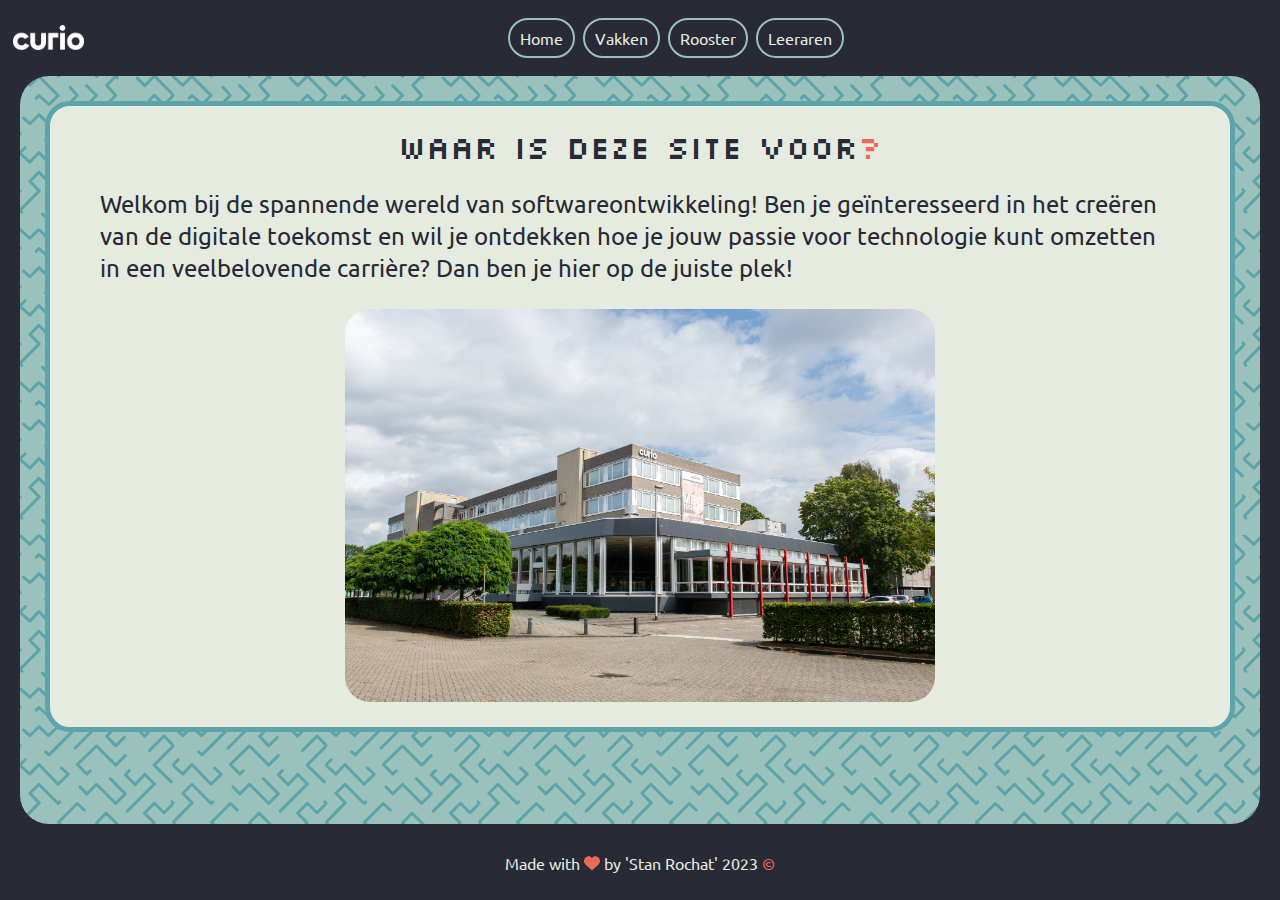
<file: index.html>
<!DOCTYPE html>
<html lang="en">
    <head>
        <meta charset="UTF-8" />
        <meta http-equiv="X-UA-Compatible" content="IE=edge" />
        <meta name="viewport" content="width=device-width, initial-scale=1.0" />
        <title>I Love Micro:Bit</title>

        <!-- Favicon -->
        <link rel="icon" href="favicon.ico" type="image/x-icon" />
        <link rel="icon" type="image/png" sizes="32x32" href="/favicon-32x32.png" />
        <link rel="icon" type="image/png" sizes="16x16" href="/favicon-16x16.png" />

        <!-- Css link -->
        <link rel="stylesheet" href="css/styles.css" />

        <!-- Javascript -->
        <script src="js/script.js" defer></script>

        <!-- Font links -->
        <link rel="preconnect" href="https://fonts.googleapis.com" />
        <link rel="preconnect" href="https://fonts.gstatic.com" crossorigin />
        <link
            href="https://fonts.googleapis.com/css2?family=Silkscreen&family=Ubuntu:wght@400;700&display=swap"
            rel="stylesheet"
        />
    </head>

    <body>
        <header class="flex-center">
            <a href="https://curio.nl" target="_blank">
                <img class="logo" src="img/curio.png" alt="curio logo" />
            </a>
            <nav class="flex-center">
                <a class="nav-item" href="index.html">Home</a>
                <a class="nav-item" href="vakken.html">Vakken</a>
                <a class="nav-item" href="rooster.html">Rooster</a>
                <a class="nav-item" href="teacher.html">Leeraren</a>
            </nav>
            <div></div>
        </header>
        <main>
            <div class="content">
                <h2>Waar is deze site voor<span class="red-accent">?</span></h2>
                <p>
                    Welkom bij de spannende wereld van softwareontwikkeling! Ben je
                    geïnteresseerd in het creëren van de digitale toekomst en wil je
                    ontdekken hoe je jouw passie voor technologie kunt omzetten in een
                    veelbelovende carrière? Dan ben je hier op de juiste plek!
                </p>
                <img id="gebouw" src="img/gebouw.jpg" alt="Curio gebouw" />
            </div>
        </main>
        <footer>
            <p class="creator">
                Made with&nbsp;<img
                    src="img/heart.svg"
                    class="love"
                    alt="love"
                />&nbsp;by 'Stan Rochat' 2023<span class="red-accent"
                    >&nbsp;&copy;</span
                >
            </p>
        </footer>
    </body>
</html>
</file>
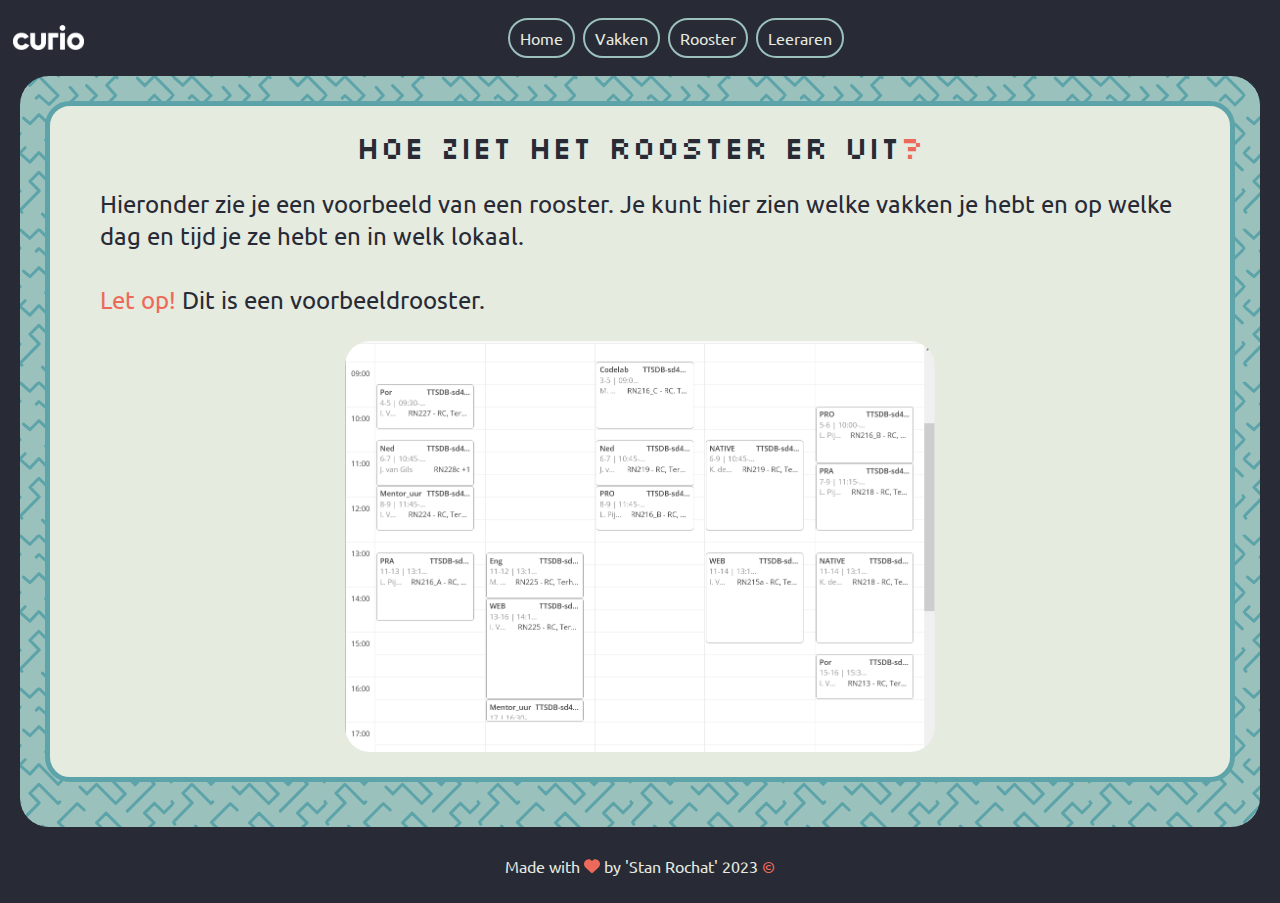
<file: rooster.html>
<!DOCTYPE html>
<html lang="en">
    <head>
        <meta charset="UTF-8" />
        <meta http-equiv="X-UA-Compatible" content="IE=edge" />
        <meta name="viewport" content="width=device-width, initial-scale=1.0" />
        <title>I Love Micro:Bit</title>

        <!-- Favicon -->
        <link rel="icon" href="favicon.ico" type="image/x-icon" />
        <link rel="icon" type="image/png" sizes="32x32" href="/favicon-32x32.png" />
        <link rel="icon" type="image/png" sizes="16x16" href="/favicon-16x16.png" />

        <!-- Css link -->
        <link rel="stylesheet" href="css/styles.css" />

        <!-- Javascript -->
        <script src="js/script.js" defer></script>

        <!-- Font links -->
        <link rel="preconnect" href="https://fonts.googleapis.com" />
        <link rel="preconnect" href="https://fonts.gstatic.com" crossorigin />
        <link
            href="https://fonts.googleapis.com/css2?family=Silkscreen&family=Ubuntu:wght@400;700&display=swap"
            rel="stylesheet"
        />
    </head>

    <body>
        <header class="flex-center">
            <a href="https://curio.nl" target="_blank">
                <img class="logo" src="img/curio.png" alt="curio logo" />
            </a>
            <nav class="flex-center">
                <a class="nav-item" href="index.html">Home</a>
                <a class="nav-item" href="vakken.html">Vakken</a>
                <a class="nav-item" href="rooster.html">Rooster</a>
                <a class="nav-item" href="teacher.html">Leeraren</a>
            </nav>
            <div></div>
        </header>
        <main>
            <div class="content">
                <h2>Hoe ziet het rooster er uit<span class="red-accent">?</span></h2>
                <p>
                    Hieronder zie je een voorbeeld van een rooster. Je kunt hier zien
                    welke vakken je hebt en op welke dag en tijd je ze hebt en in welk
                    lokaal.

                    <br />
                    <br />

                    <span class="red-accent">Let op!</span> Dit is een voorbeeldrooster.
                </p>
                <img src="img/schedule.png" alt="schedule" />
            </div>
        </main>
        <footer>
            <p class="creator">
                Made with&nbsp;<img
                    src="img/heart.svg"
                    class="love"
                    alt="love"
                />&nbsp;by 'Stan Rochat' 2023<span class="red-accent"
                    >&nbsp;&copy;</span
                >
            </p>
        </footer>
    </body>
</html>
</file>
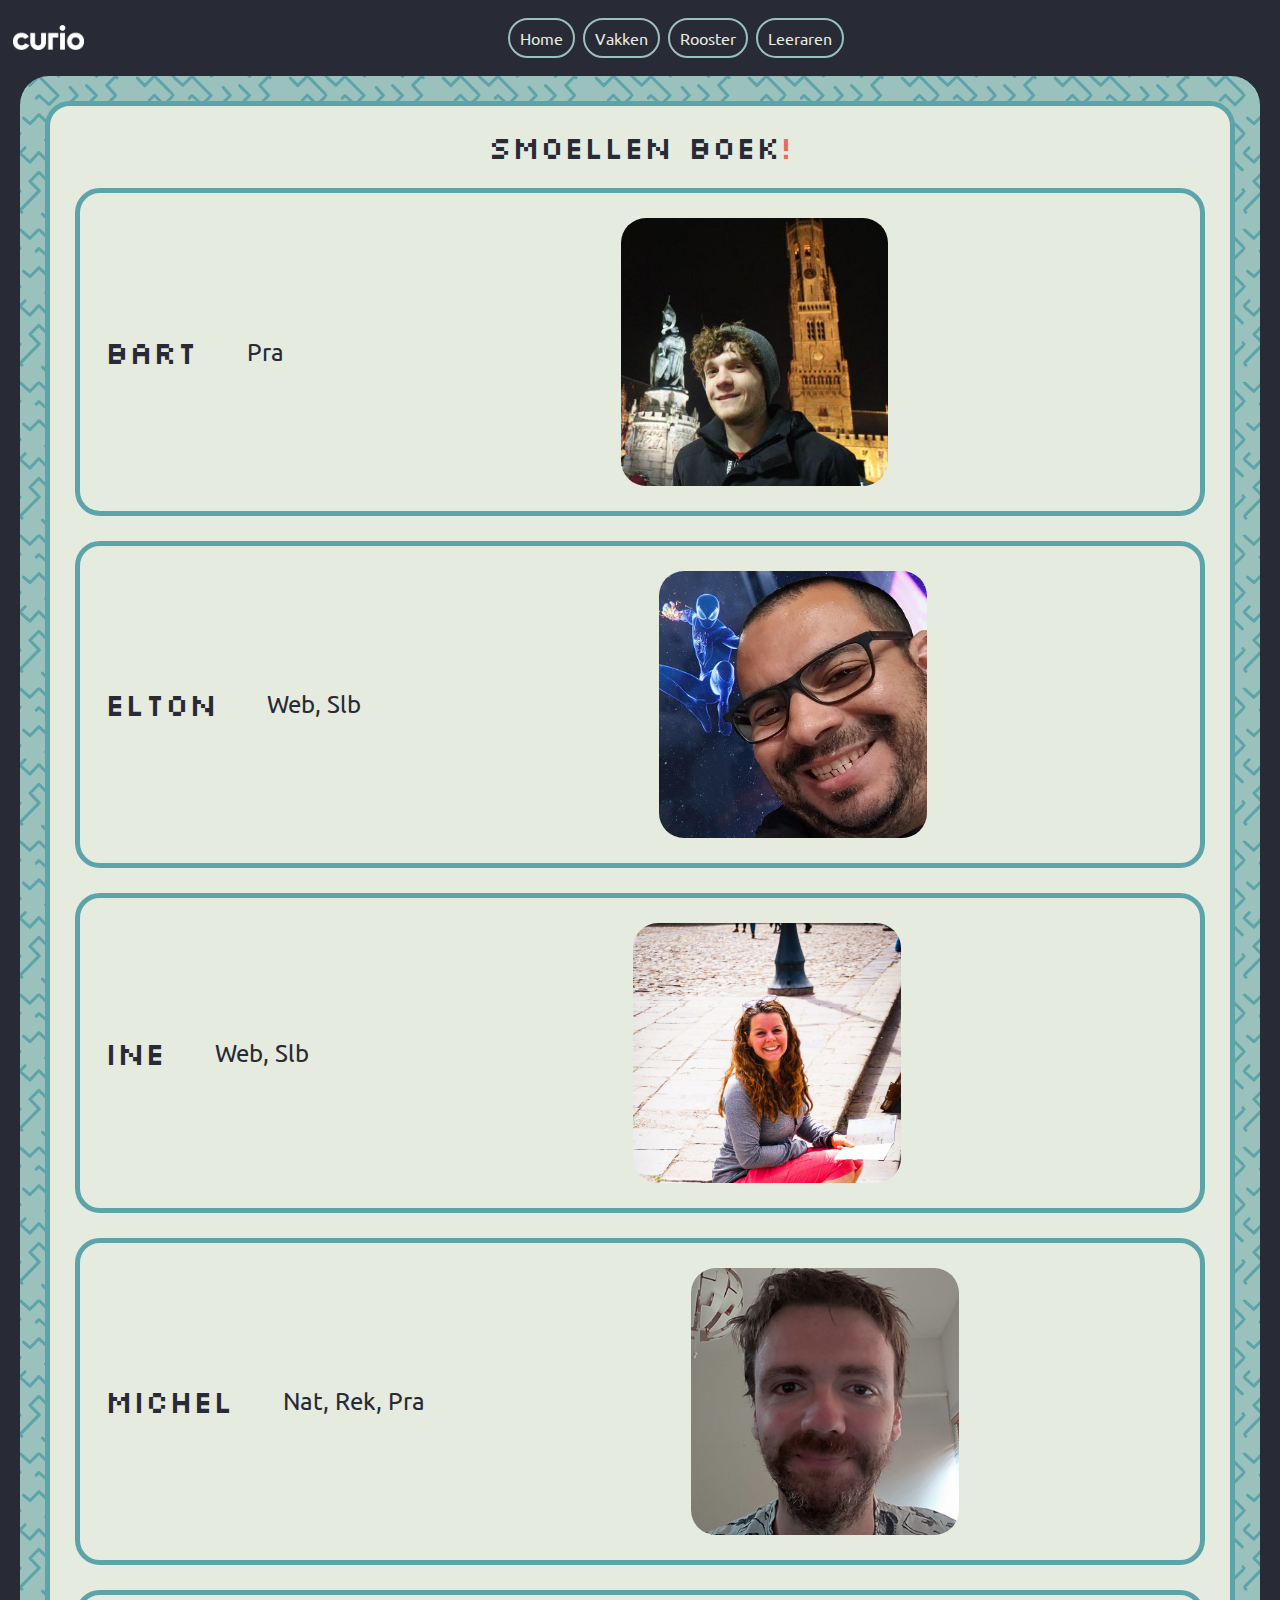
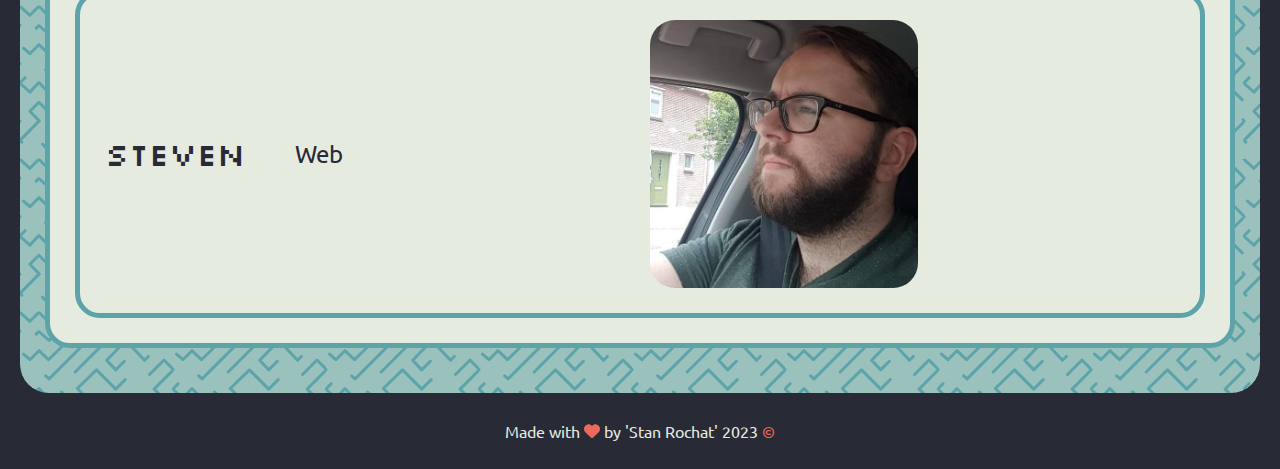
<file: teacher.html>
<!DOCTYPE html>
<html lang="en">
    <head>
        <meta charset="UTF-8" />
        <meta http-equiv="X-UA-Compatible" content="IE=edge" />
        <meta name="viewport" content="width=device-width, initial-scale=1.0" />
        <title>I Love Micro:Bit</title>

        <!-- Favicon -->
        <link rel="icon" href="favicon.ico" type="image/x-icon" />
        <link rel="icon" type="image/png" sizes="32x32" href="/favicon-32x32.png" />
        <link rel="icon" type="image/png" sizes="16x16" href="/favicon-16x16.png" />

        <!-- Css link -->
        <link rel="stylesheet" href="css/styles.css" />

        <!-- Javascript -->
        <script src="js/script.js" defer></script>

        <!-- Font links -->
        <link rel="preconnect" href="https://fonts.googleapis.com" />
        <link rel="preconnect" href="https://fonts.gstatic.com" crossorigin />
        <link
            href="https://fonts.googleapis.com/css2?family=Silkscreen&family=Ubuntu:wght@400;700&display=swap"
            rel="stylesheet"
        />
    </head>

    <body>
        <header class="flex-center">
            <a href="https://curio.nl" target="_blank">
                <img class="logo" src="img/curio.png" alt="curio logo" />
            </a>
            <nav class="flex-center">
                <a class="nav-item" href="index.html">Home</a>
                <a class="nav-item" href="vakken.html">Vakken</a>
                <a class="nav-item" href="rooster.html">Rooster</a>
                <a class="nav-item" href="teacher.html">Leeraren</a>
            </nav>
            <div></div>
        </header>
        <main>
            <div class="content">
                <h2>Smoellen boek<span class="red-accent">!</span></h2>
                <div class="teacher">
                    <h3 class="display-name">Bart</h3>
                    <p class="subject">Pra</p>
                    <img src="img/leeraren/bart.png" alt="Bart" />
                </div>
                <div class="teacher">
                    <h3 class="display-name">Elton</h3>
                    <p class="subject">Web, Slb</p>
                    <img src="img/leeraren/elton.png" alt="Elton" />
                </div>
                <div class="teacher">
                    <h3 class="display-name">Ine</h3>
                    <p class="subject">Web, Slb</p>
                    <img src="img/leeraren/ine.png" alt="Ine" />
                </div>
                <div class="teacher">
                    <h3 class="display-name">Michel</h3>
                    <p class="subject">Nat, Rek, Pra</p>
                    <img src="img/leeraren/michel.png" alt="Michel" />
                </div>
                <div class="teacher">
                    <h3 class="display-name">Steven</h3>
                    <p class="subject">Web</p>
                    <img src="img/leeraren/steven.png" alt="Steven" />
                </div>
            </div>
        </main>
        <footer>
            <p class="creator">
                Made with&nbsp;<img
                    src="img/heart.svg"
                    class="love"
                    alt="love"
                />&nbsp;by 'Stan Rochat' 2023<span class="red-accent"
                    >&nbsp;&copy;</span
                >
            </p>
        </footer>
    </body>
</html>
</file>
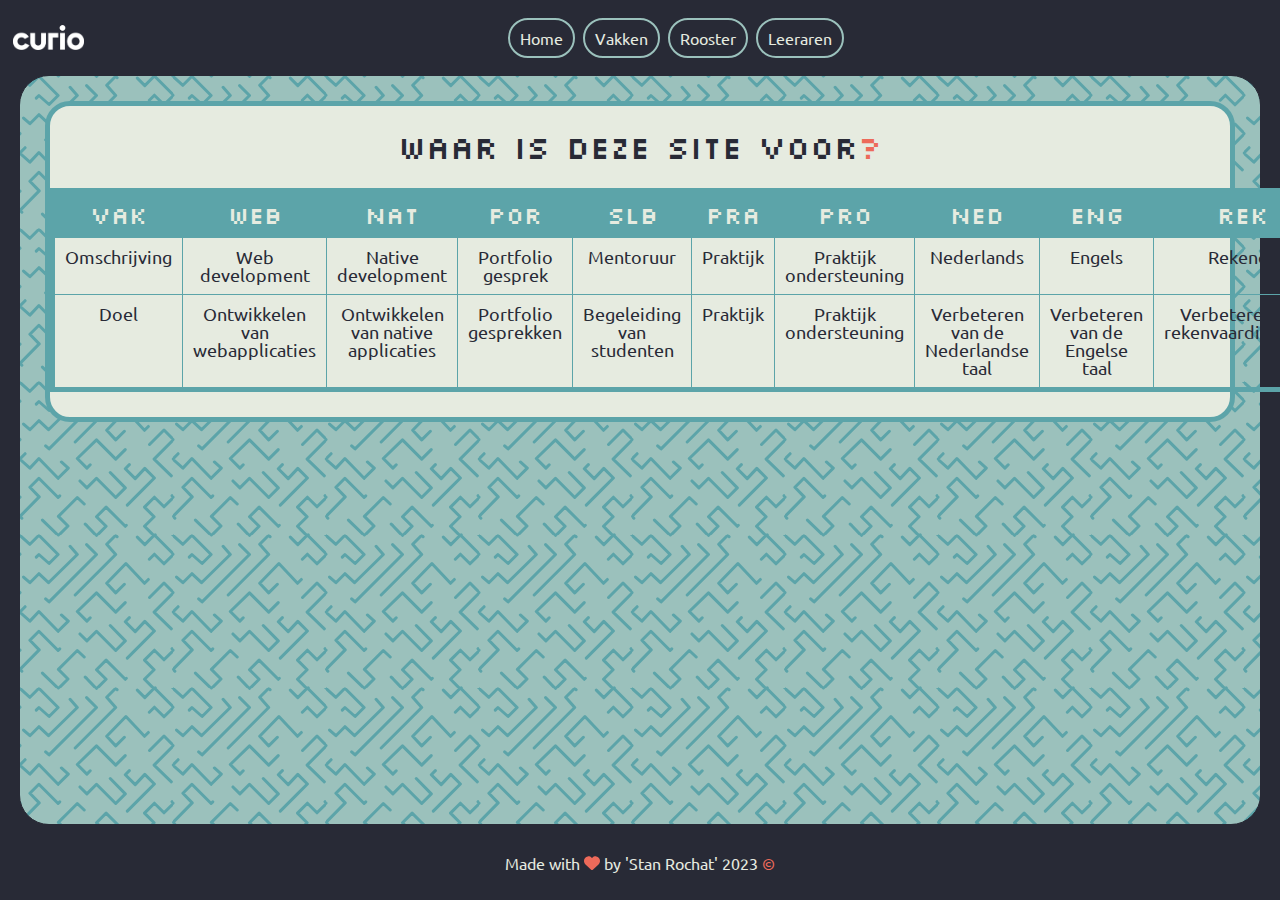
<file: vakken.html>
<!DOCTYPE html>
<html lang="en">
    <head>
        <meta charset="UTF-8" />
        <meta http-equiv="X-UA-Compatible" content="IE=edge" />
        <meta name="viewport" content="width=device-width, initial-scale=1.0" />
        <title>I Love Micro:Bit</title>

        <!-- Favicon -->
        <link rel="icon" href="favicon.ico" type="image/x-icon" />
        <link rel="icon" type="image/png" sizes="32x32" href="/favicon-32x32.png" />
        <link rel="icon" type="image/png" sizes="16x16" href="/favicon-16x16.png" />

        <!-- Css link -->
        <link rel="stylesheet" href="css/styles.css" />

        <!-- Javascript -->
        <script src="js/script.js" defer></script>

        <!-- Font links -->
        <link rel="preconnect" href="https://fonts.googleapis.com" />
        <link rel="preconnect" href="https://fonts.gstatic.com" crossorigin />
        <link
            href="https://fonts.googleapis.com/css2?family=Silkscreen&family=Ubuntu:wght@400;700&display=swap"
            rel="stylesheet"
        />
    </head>

    <body>
        <header class="flex-center">
            <a href="https://curio.nl" target="_blank">
                <img class="logo" src="img/curio.png" alt="curio logo" />
            </a>
            <nav class="flex-center">
                <a class="nav-item" href="index.html">Home</a>
                <a class="nav-item" href="vakken.html">Vakken</a>
                <a class="nav-item" href="rooster.html">Rooster</a>
                <a class="nav-item" href="teacher.html">Leeraren</a>
            </nav>
            <div></div>
        </header>
        <main>
            <div class="content">
                <h2>Waar is deze site voor<span class="red-accent">?</span></h2>

                <table>
                    <thead>
                        <tr>
                            <th>Vak</th>
                            <th>WEB</th>
                            <th>NAT</th>
                            <th>POR</th>
                            <th>SLB</th>
                            <th>PRA</th>
                            <th>PRO</th>
                            <th>NED</th>
                            <th>ENG</th>
                            <th>REK</th>
                        </tr>
                    </thead>
                    <tbody>
                        <tr>
                            <td>Omschrijving</td>
                            <td>Web development</td>
                            <td>Native development</td>
                            <td>Portfolio gesprek</td>
                            <td>Mentoruur</td>
                            <td>Praktijk</td>
                            <td>Praktijk ondersteuning</td>
                            <td>Nederlands</td>
                            <td>Engels</td>
                            <td>Rekenen</td>
                        </tr>
                        <tr>
                            <td>Doel</td>
                            <td>Ontwikkelen van webapplicaties</td>
                            <td>Ontwikkelen van native applicaties</td>
                            <td>Portfolio gesprekken</td>
                            <td>Begeleiding van studenten</td>
                            <td>Praktijk</td>
                            <td>Praktijk ondersteuning</td>
                            <td>Verbeteren van de Nederlandse taal</td>
                            <td>Verbeteren van de Engelse taal</td>
                            <td>Verbeteren van rekenvaardigheden</td>
                        </tr>
                    </tbody>
                </table>
            </div>
        </main>
        <footer>
            <p class="creator">
                Made with&nbsp;<img
                    src="img/heart.svg"
                    class="love"
                    alt="love"
                />&nbsp;by 'Stan Rochat' 2023<span class="red-accent"
                    >&nbsp;&copy;</span
                >
            </p>
        </footer>
    </body>
</html>
</file>
<file: css/styles.css>
html,body,div,span,applet,object,iframe,h1,h2,h3,h4,h5,h6,p,blockquote,pre,a,abbr,acronym,address,big,cite,code,del,dfn,em,img,ins,kbd,q,s,samp,small,strike,strong,sub,sup,tt,var,b,u,i,center,dl,dt,dd,ol,ul,li,fieldset,form,label,legend,table,caption,tbody,tfoot,thead,tr,th,td,article,aside,canvas,details,embed,figure,figcaption,footer,header,hgroup,menu,nav,output,ruby,section,summary,time,mark,audio,video{margin:0;padding:0;border:0;font-size:100%;font:inherit;vertical-align:baseline}:focus{outline:0}article,aside,details,figcaption,figure,footer,header,hgroup,menu,nav,section{display:block}body{line-height:1}ol,ul{list-style:none}blockquote,q{quotes:none}blockquote:before,blockquote:after,q:before,q:after{content:"";content:none}table{border-collapse:collapse;border-spacing:0}input[type=search]{box-sizing:content-box}textarea{overflow:auto;vertical-align:top;resize:vertical}audio,canvas,video{display:inline-block;*display:inline;*zoom:1;max-width:100%}audio:not([controls]){display:none;height:0}[hidden]{display:none}html{font-size:100%;-webkit-text-size-adjust:100%;-ms-text-size-adjust:100%}a:focus{outline:thin dotted}a:active,a:hover{outline:0}img{border:0;-ms-interpolation-mode:bicubic}figure{margin:0}form{margin:0}fieldset{border:1px solid silver;margin:0 2px;padding:.35em .625em .75em}legend{border:0;padding:0;white-space:normal;*margin-left:-7px}button,input,select,textarea{font-size:100%;margin:0;vertical-align:baseline;*vertical-align:middle}button,input{line-height:normal}button,select{text-transform:none}button,html input[type=button],input[type=reset],input[type=submit]{cursor:pointer;*overflow:visible}button[disabled],html input[disabled]{cursor:default}input[type=checkbox],input[type=radio]{box-sizing:border-box;padding:0;*height:13px;*width:13px}input[type=search]{box-sizing:content-box}button::-moz-focus-inner,input::-moz-focus-inner{border:0;padding:0}textarea{overflow:auto;vertical-align:top}table{border-collapse:collapse;border-spacing:0}html,button,input,select,textarea{color:#222}::-moz-selection{background:#b3d4fc;text-shadow:none}::selection{background:#b3d4fc;text-shadow:none}img{vertical-align:middle}fieldset{border:0;margin:0;padding:0}textarea{resize:vertical}.chromeframe{margin:.2em 0;background:#ccc;color:#000;padding:.2em 0}.flex-center{display:flex;flex-direction:row;justify-content:space-between;align-items:center}.red-accent{color:#ed6a5a}body{background-color:#282a36;font-family:"Ubuntu",sans-serif;color:#000;min-height:100vh;display:flex;flex-direction:column}header{width:100%;height:75px}header .logo{height:25px;margin:12.5px}header .title{text-align:center;color:#e6ebe0;font-size:32px;font-family:"Silkscreen",cursive;position:absolute;left:50%;top:37.5px;transform:translate(-50%, -50%)}header nav{padding-right:25px}header nav .nav-item{color:#e6ebe0;font-size:16px;text-decoration:none;margin:0 4px;transition:color .2s ease-in-out;padding:10px;border:2px solid #9bc1bc;border-radius:500px}header nav .nav-item:hover{color:#ed6a5a;border-color:#5ca4a9}@media(max-width: 1150px){header .title{font-size:24px;left:120px}header .logo{display:none}}main{border:1px solid #282a36;border-radius:30px;background-image:url("../img/bg.svg");height:100%;width:calc(100% - 40px);margin:0 auto;padding-bottom:20px;flex:1}main .content{margin:25px;background-color:#e6ebe0;border:5px solid #5ca4a9;border-radius:25px}main .content h2{text-align:center;margin:25px;font-family:"Silkscreen",cursive;font-size:32px;color:#282a36}main .content img{display:block;margin:0 auto;margin-bottom:25px;width:50%;border-radius:25px}main .content p{margin:25px 50px;font-family:"Ubuntu",sans-serif;font-size:1.5em;color:#282a36;line-height:32px}main .content p a{position:relative;color:#5ca4a9;text-decoration:none;font-weight:bold}main .content p a .tooltip{text-align:center;visibility:hidden;position:absolute;color:#e6ebe0;background-color:#282a36;border-radius:6px;padding:5px;width:100%;font-size:16px;position:absolute;bottom:120%;left:50%;transform:translateX(-50%);opacity:0;transition:opacity 250ms}main .content p a:hover{color:#ed6a5a}main .content p a:hover .tooltip{visibility:visible;transition:opacity 250ms;opacity:1}main table{text-align:center;font-size:.75em;margin:25px auto;border-collapse:collapse;border:5px solid #5ca4a9;border-radius:25px}main table th{background-color:#5ca4a9;color:#e6ebe0;font-family:"Silkscreen",cursive;font-size:24px;padding:10px}main table td{border:1px solid #5ca4a9;padding:10px;font-family:"Ubuntu",sans-serif;font-size:1.5em;color:#282a36}main .teacher{display:flex;justify-content:space-between;align-items:center;margin:25px;padding:25px;background-color:#e6ebe0;border:5px solid #5ca4a9;border-radius:25px}main .teacher .display-name{font-family:"Silkscreen",cursive;font-size:32px;color:#282a36}main .teacher .subject{font-family:"Ubuntu",sans-serif;font-size:1.5em;color:#282a36}main .teacher img{display:block;margin:0 auto;width:25%;border-radius:25px}@keyframes jump{0%,100%{transform:translateY(-5px)}50%{transform:translateY(-10px)}}footer{width:100%;height:75px}footer .creator{display:flex;justify-content:center;align-items:center;height:100%;font-family:"Ubuntu",sans-serif;color:#e6ebe0}footer .creator .love{width:1rem;height:1rem}.images{width:756px;display:flex;justify-content:center;align-items:center;margin:25px auto}.images .image-plot{width:500px;height:564px;border:5px solid #5ca4a9;border-radius:35px;display:flex;overflow:hidden;pointer-events:none;background-color:#e6ebe0}.images .image-plot .image img{width:500px;height:500px;border-radius:25px}.images .image-plot .image p{font-family:"Silkscreen",cursive;font-size:2em;color:#282a36;text-align:center;background-color:#e6ebe0;margin:10px 0 -23px 0}.images .arrow-key{background-color:#9bc1bc;border-radius:15px;margin:auto 25px;padding:17px;border:1px solid #282a36}.images .arrow-key img{translate:-5px}.images .arrow-key.right{transform:scaleX(-1)}@media(max-width: 910px){.images{width:656px}.images .image-plot{width:400px;height:464px}.images .image-plot .image img{width:400px;height:400px}.images .arrow-key{padding:10px;margin:auto 15px;border-radius:10px}.images .arrow-key img{translate:-2.5px;width:22px;height:22px}}@media(max-width: 740px){.images{width:556px}.images .image-plot{width:300px;height:364px}.images .image-plot .image img{width:300px;height:300px}.images .arrow-key{padding:5px;margin:auto 10px;border-radius:5px}.images .arrow-key img{translate:-1px;width:17px;height:17px}}pre{font-family:"JetBrains Mono",monospace;font-size:16px;line-height:1.5em;background-color:#282a36;color:#e6ebe0;padding:10px;margin:10px;border-radius:15px;overflow-x:scroll}pre .number{color:#ed6a5a}code{font-family:"JetBrains Mono",monospace;background-color:#282a36;font-size:20px;padding:2px 4px;margin:2px;border-radius:5px;overflow-x:scroll}code .red{color:#ed6a5a}code .teal{color:#9bc1bc}code .blue{color:#5ca4a9}code .white{color:#e6ebe0}/*# sourceMappingURL=styles.css.map */
</file>
